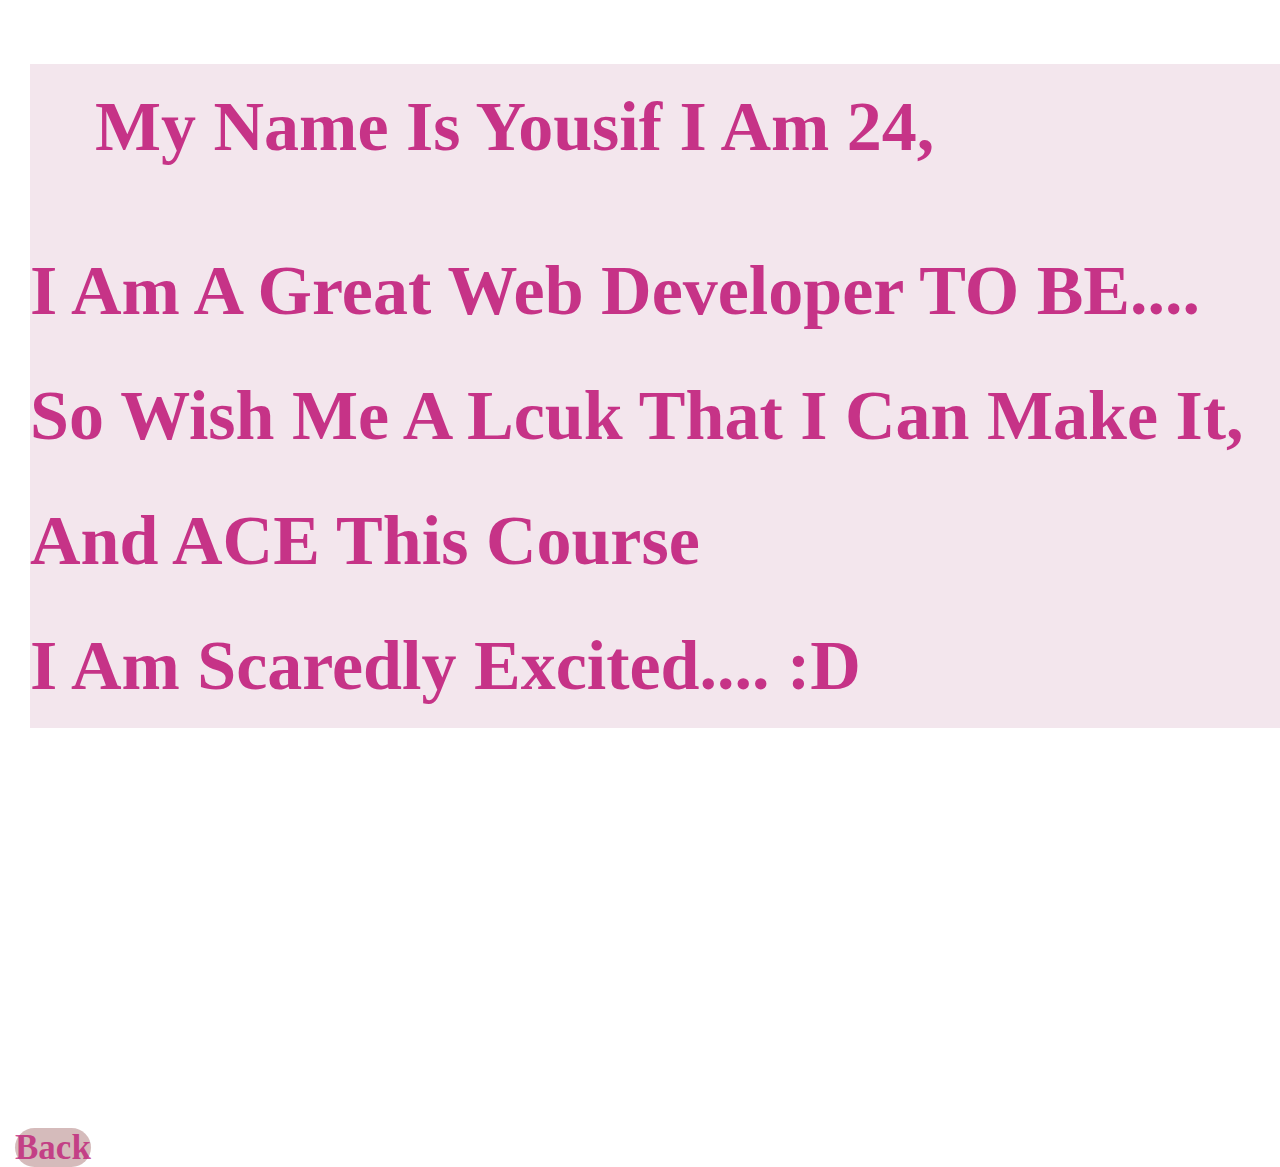
<file: about.html>
<!DOCTYPE html>
<html lang="en">
<head>
    <meta charset="UTF-8">
    <meta http-equiv="X-UA-Compatible" content="IE=edge">
    <meta name="viewport" content="width=device-width, initial-scale=1.0">
    <title>About</title>
    <link rel="stylesheet" type="text/css" href="style.css">
</head>
<body class="page">
    <header>
        <div class="page2">
        <nav>
            <ul>
                <div class="name1"><p>my name is yousif i am 24,</div>i am a great web developer TO BE....
                <br>so wish me a lcuk that i can make it, 
                <br> and ACE this course
                <br> i am scaredly excited.... :D
                </p>
            </ul>
        </nav>
       </div>
    </header>
    <div class="back"><a href="index.html">Back</a></div>
    
</body>
</html>
</file>
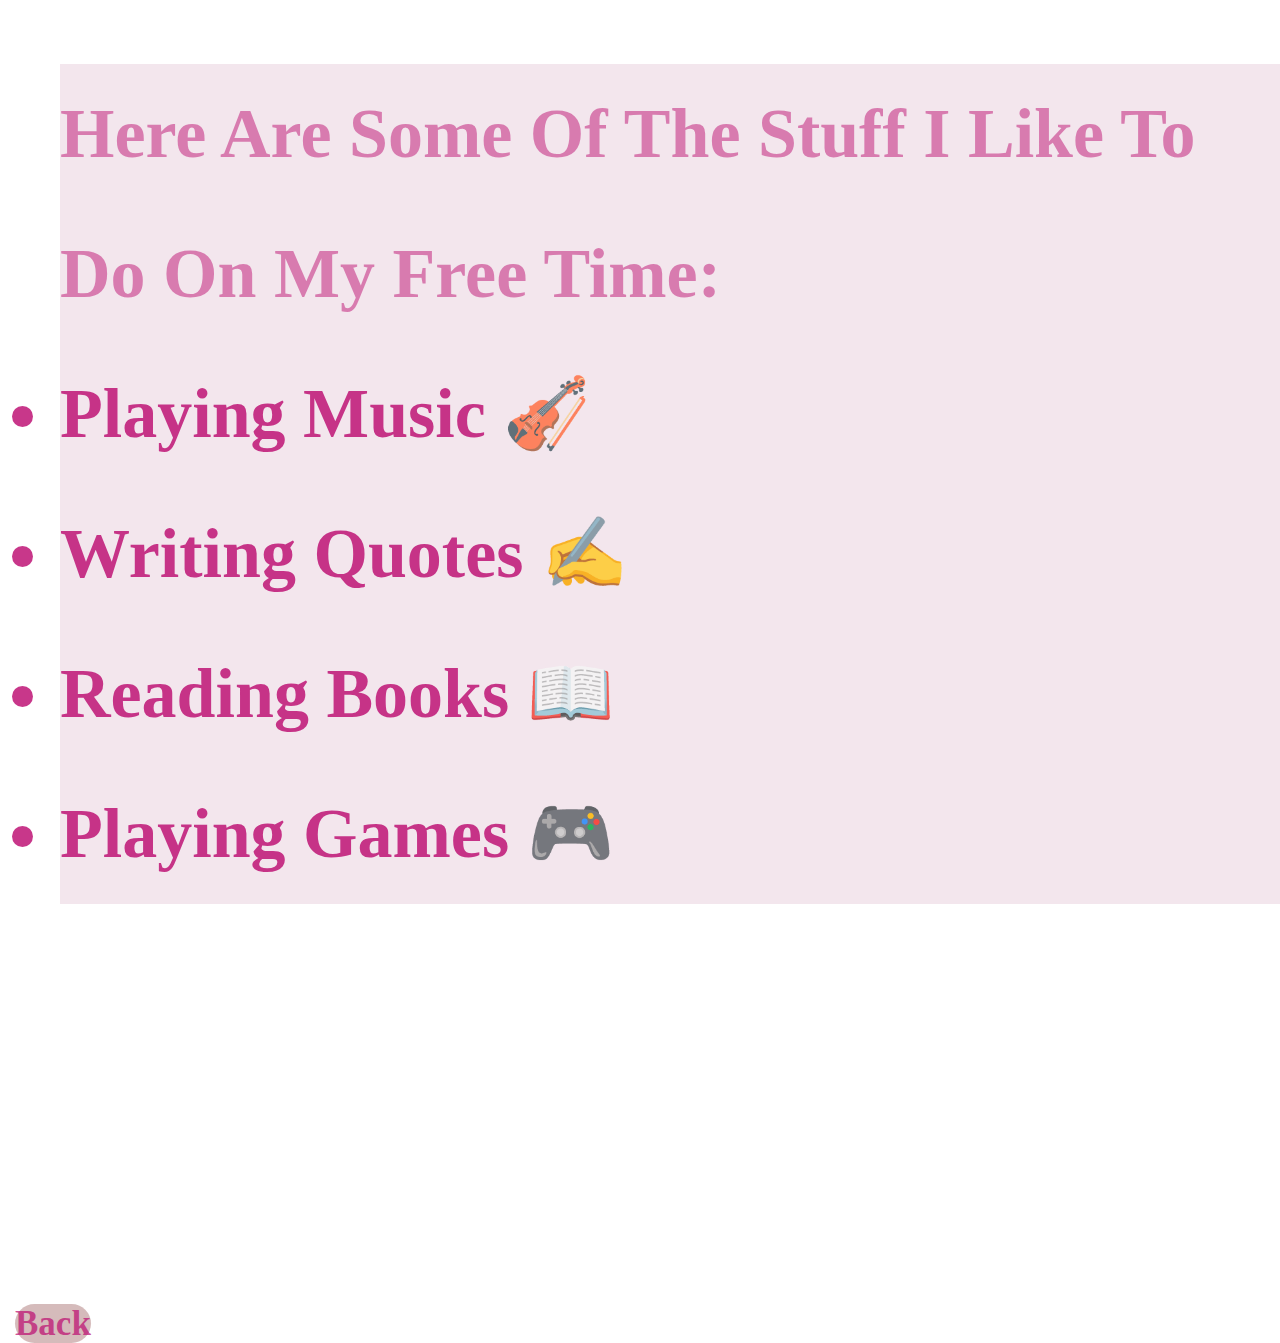
<file: hobbies.html>
<!DOCTYPE html>
<html lang="en">
<head>
    <meta charset="UTF-8">
    <meta http-equiv="X-UA-Compatible" content="IE=edge">
    <meta name="viewport" content="width=device-width, initial-scale=1.0">
    <title>Hobies</title>
   <link rel="stylesheet" type="text/css" href="style.css">
</head>
     <body class="page">
    <header>
         <div class="page3"> 
        <nav>
            <div class="head"><p> Here are some of the stuff I like to do on my free time:</p></div>
                <li>Playing music 🎻</li>
                <li>Writing quotes ✍</li>
                <li>reading books 📖</li>
                <li>playing games 🎮</li> 
        </nav>
    </div>
    </header>
    <div class="back"><a href="index.html">Back</a></div>
    
</body>
</html>
</file>
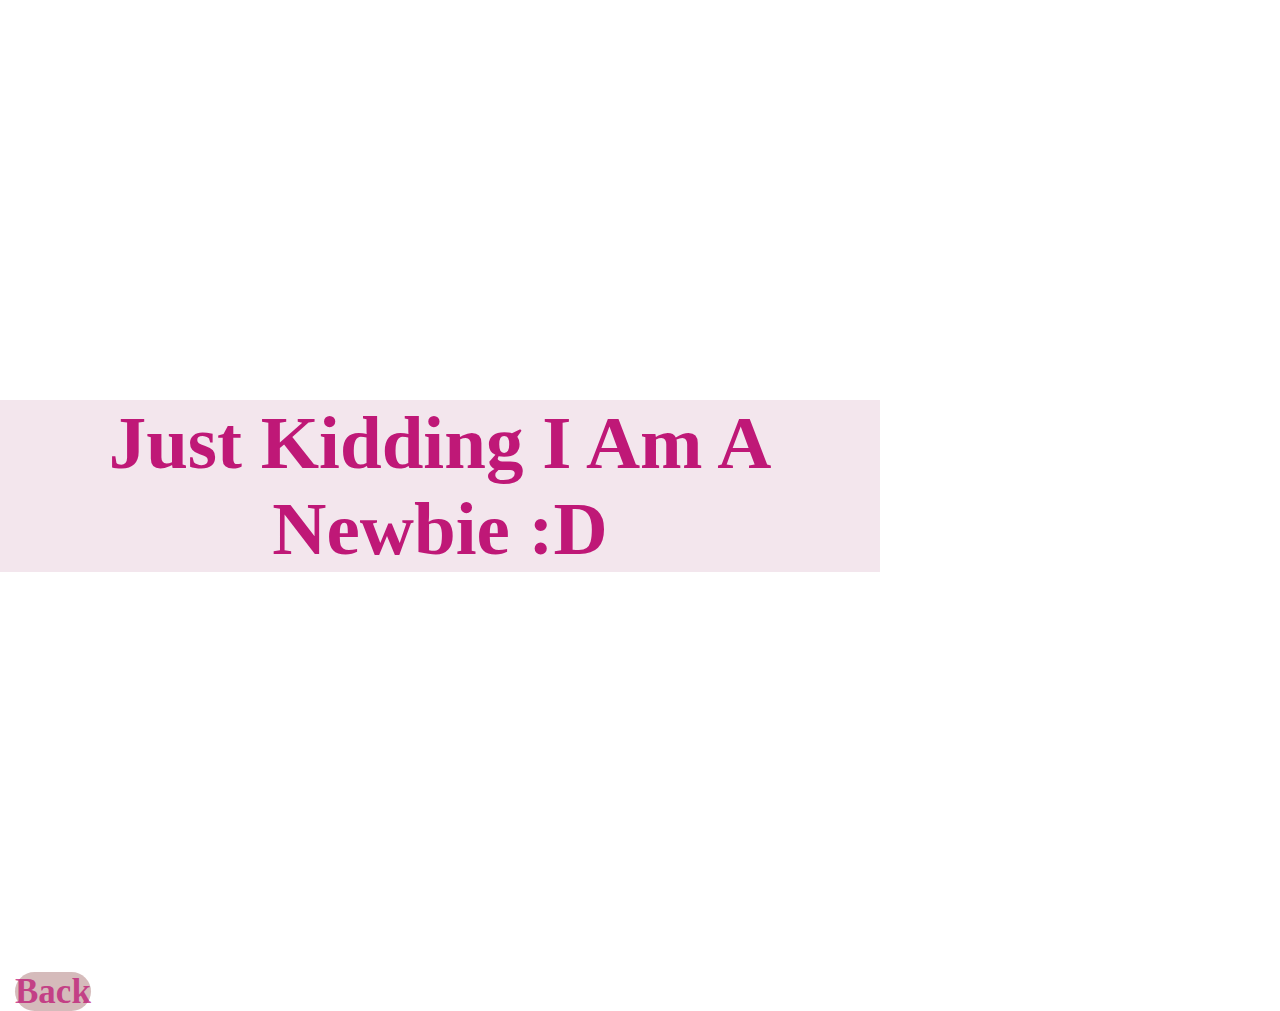
<file: joke.html>
<!DOCTYPE html>
<html lang="en">
<head>
    <meta charset="UTF-8">
    <meta http-equiv="X-UA-Compatible" content="IE=edge">
    <meta name="viewport" content="width=device-width, initial-scale=1.0">
    <title>projects</title>
    <link rel="stylesheet" type="text/css" href="style.css">
</head>
<body class="page">
    <div class="page1">
    <p>Just kidding i am  a newbie :D </p>
</div>
<div class="back"><a href="index.html">Back</a></div>
</body>
</html>
</file>
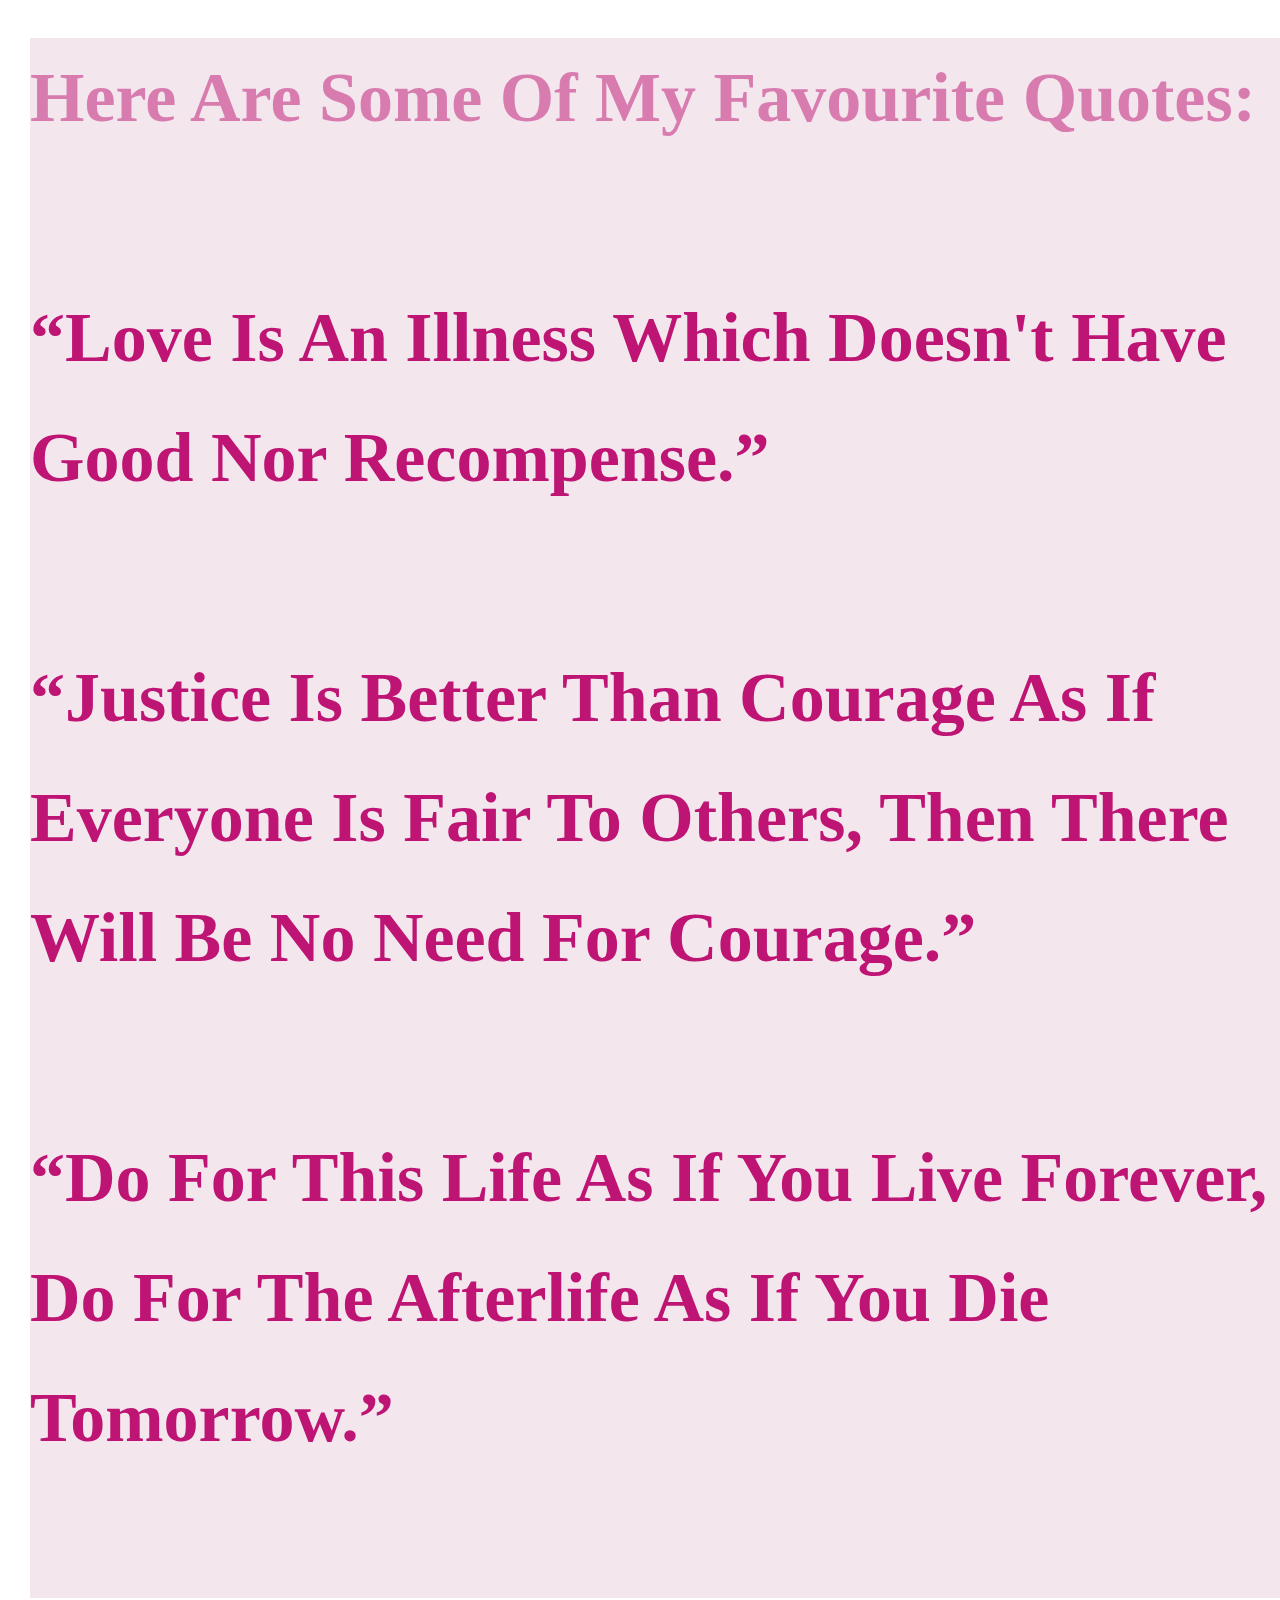
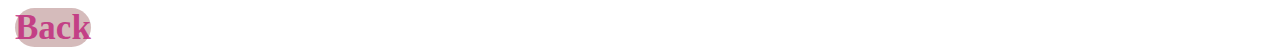
<file: qoutes.html>
<!DOCTYPE html>
<html lang="en">
<head>
    <meta charset="UTF-8">
    <meta http-equiv="X-UA-Compatible" content="IE=edge">
    <meta name="viewport" content="width=device-width, initial-scale=1.0">
    <title>quotes</title>
    <link rel="stylesheet" type="text/css" href="style.css">
</head>
<body class="page">
    <header>
        <div class="page4">
        <nav>
             <div class="head">Here are some of my favourite quotes:</div>
             <ul class="head1">
                <li><p>“Love is an illness which doesn't have good nor recompense.”</p></li>
                <li><p>“Justice is better than courage as if everyone is fair to others, then there will be no need for courage.”</p></li>
                <li><p>“Do for this life as if you live forever, do for the afterlife as if you die tomorrow.”</p> </li>
             </ul>
        </nav>
    </div>
    </header>
    <div class="back1"><a href="index.html">Back</a></div>
    
</body>
</html>
</file>
<file: style.css>
*{
    margin: 0;
    padding: 0;
    font-family:Georgia, 'Times New Roman', Times, serif
}
body{
    background-image: url(https://images.unsplash.com/photo-1531297484001-80022131f5a1?ixlib=rb-4.0.3&ixid=MnwxMjA3fDB8MHxwaG90by1wYWdlfHx8fGVufDB8fHx8&auto=format&fit=crop&w=1420&q=80);
    background-size: cover;
    background-repeat: no-repeat;
    background-attachment: fixed;
}

.page{
    background-image: url(https://images.unsplash.com/photo-1525547719571-a2d4ac8945e2?ixlib=rb-4.0.3&ixid=MnwxMjA3fDB8MHxzZWFyY2h8OHx8dGVjaHxlbnwwfHwwfHw%3D&w=1000&q=80);
    background-size: cover; 
    background-repeat: no-repeat; 
    background-position: 0.000001px;
    background-blend-mode: darken;

    
    
}
.home{
    text-transform: capitalize;
    text-align:justify
}
.hero{
    position: relative;
    width: 100%;
    height: 100%;
    background: #1f468e;
}
.bar{
    display: flex;
    width: 84%;
    margin: auto;
    padding: 20px 0;
    align-items: center;
    justify-content: space-between;
}
nav ul li{
    display:inline;
    list-style: none;
    margin: 10px 20px;
}
nav ul li a{
    text-decoration:none;
    color: rgb(133, 2, 2);
    font-weight: bold;
}
 nav ul li a:hover{ 
    color: rgba(227, 54, 20, 0.884);
}
.home{
    background-color: rgba(4, 2, 2, 0.01);
    font-size: 40px;
    color:darkred;
    margin-left: 4%;
    margin-top: 3%;
}
.home h1{
    font-size: 50;
    color: #a80a0a87;
    margin-bottom: 27px;
}
span{
    color: rgba(178, 34, 34, 0.399);
}

.home p{
    line-height: 60px;
    font-weight: bold;
}
.button{
    margin-top: 650px;
    padding:10px 18px;
    text-decoration: none;
    font-weight: bold;
    color:rgba(190, 18, 18, 0.574);
    display: inline-block;
    border-radius: 5px;
}
.button a{
    background: rgba(108, 18, 18, 0.287);
    padding: 10px 18px;
    text-decoration: none;
    font-weight: bold;
    color: rgba(237, 5, 5, 0.637);
    display: inline-block;
    margin: 20px 0;
    margin-left: 200px;
    border-radius: 10px;
}

.name{
    transform: translate(10%);
    transition: bottom 1s, left 1s;
}

.button a:hover{
    background-color:rgba(165, 42, 42, 0.437);
    color: rgb(233, 20, 20);
}
.joke{
    background-image: url(https://images.unsplash.com/photo-1531297484001-80022131f5a1?ixlib=rb-4.0.3&ixid=MnwxMjA3fDB8MHxwaG90by1wYWdlfHx8fGVufDB8fHx8&auto=format&fit=crop&w=1420&q=80);
    background-size: cover;
}
.page1{
    text-transform: capitalize;
    color: #bd1172f6;;
    text-align: center;
    margin-top: 400px;
    margin-right: 400px;
    font-size: 75px;
    font-weight: bold;
    background: #aa558525;
}
 .back a{
    font-size: 35px;
    text-decoration: none;
    background: rgba(108, 18, 18, 0.287);
    font-weight: bold;
    color:#bd1172bb;
    border-radius: 400px;
    position: relative;
    top: 400px;
    left: 15px;
}
 .back a:hover{
    background-color:#bd117255;
    color: #bd1173d6;
}
.page2{
    text-transform: capitalize;
    color: #bd1173d6;
    text-align:left;
    margin-top:5%;
    font-size: 70px;
    font-weight: bold;
    background: #aa558525;
    margin-left: 30px;
    line-height: 125px;
}
.name1{
    margin-bottom: 39px;
    margin-left: 65px;
    color: #bd1173d6;
}

.page3{
    text-transform: capitalize;
    color: #bd1173d6;
    text-align:left;
    margin-top:5%;
    font-size: 70px;
    font-weight: bold;
    background: #aa558525;
    margin-left: 60px;
    line-height: 140px;
}
.page4{
    text-transform: capitalize;
    color: #bd1173d6;
    text-align:left;
    margin-top:3%;
    font-size: 70px;
    font-weight: bold;
    background: #aa558525;
    margin-left: 30px;
    line-height: 120px;
}
.back1 a{
    font-size: 35px;
    text-decoration: none;
    background: rgba(108, 18, 18, 0.287);
    font-weight: bold;
    color:#bd1172bb;
    border-radius: 400px;
    position: relative;
    top: 10px;
    left: 15px;
}
 .back1 a:hover{
    background-color:#bd117255;
    color: hwb(326 7% 26% / 0.839);
}
.head{
    color:#bd117281;
}
.head:hover{
    color: rgba(244, 60, 19, 0.465);
}
.head1{
    color: #bd1172fc;
    font-weight: bolder;
}
</file>
